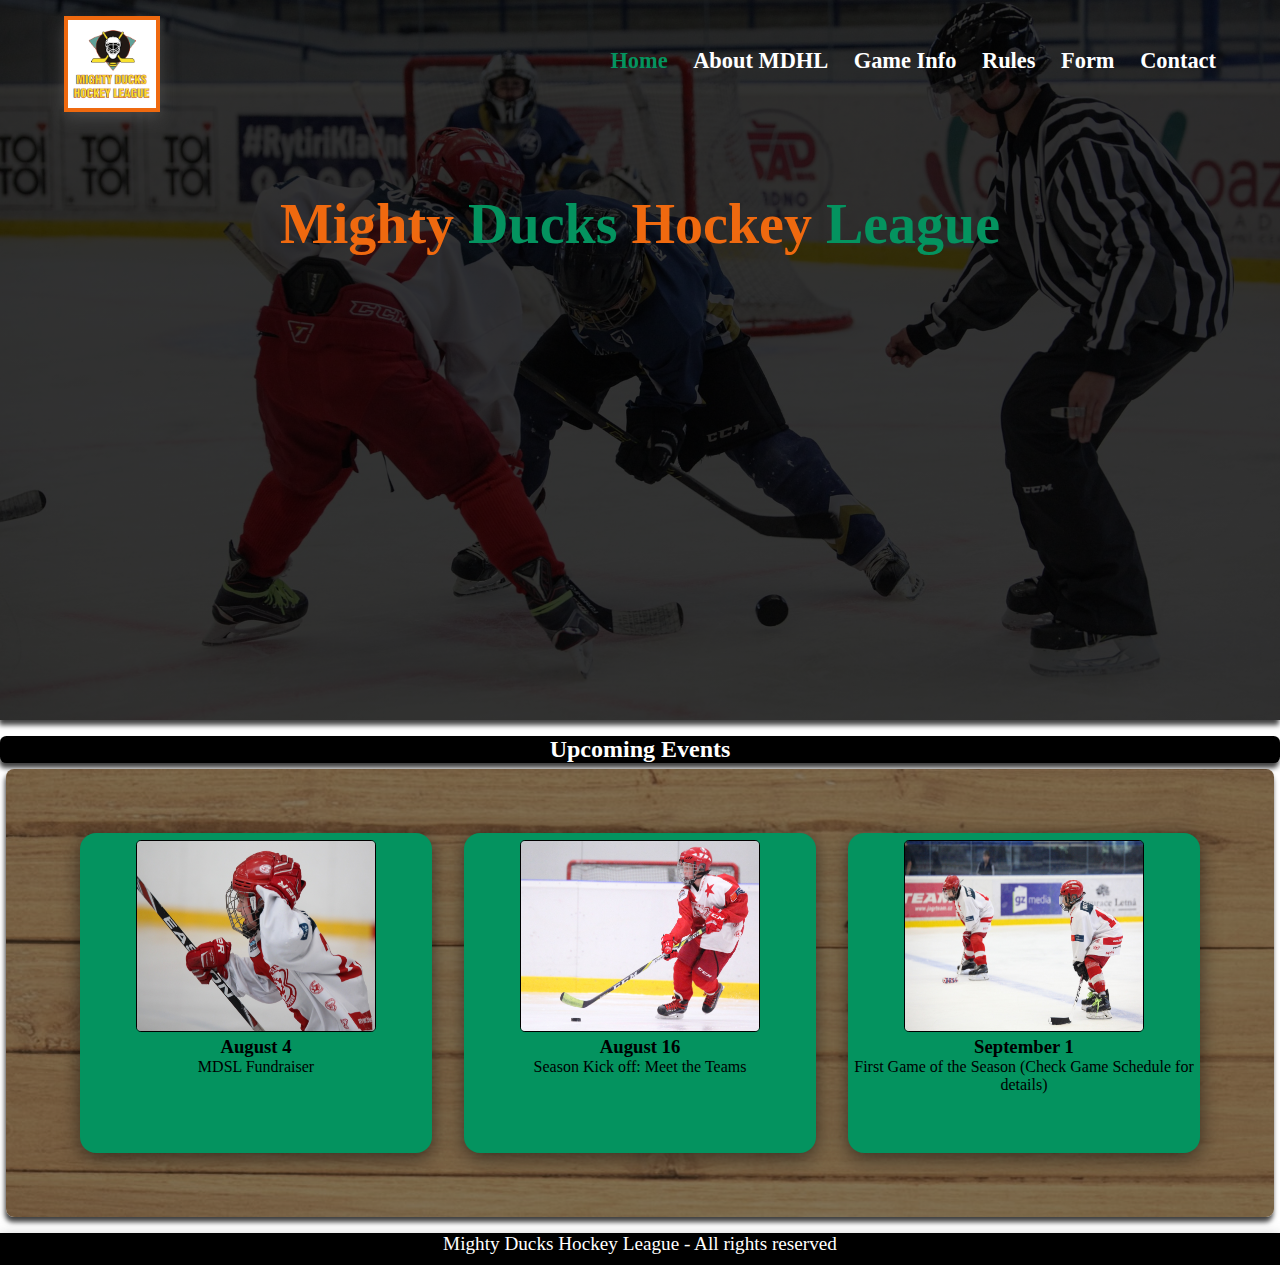
<file: index.html>
<!DOCTYPE html>
<html lang="en">
<head>
    <meta charset="UTF-8">
    <meta http-equiv="X-UA-Compatible" content="IE=edge">
    <meta name="viewport" content="width=device-width, initial-scale=1.0">
    <link rel="stylesheet" href="./css/styles.css">
    <link rel="shortcut icon" href="./assets/Favicon_Mighty_ducks-01.ico" type="image/x-icon">
    <title>Home</title>
</head>
<body>
    <header>

        <div class="hero">
            <div class="subt-logo">
                <img class="logo" src="./assets/Logo_Mighty_ducks-01.png" width="50" alt="logo">
                <nav class="navigation">
                    <a class="nav active" id="nav" href="#">Home</a>
                    <a class="nav" href="./about_MDHL.html">About MDHL</a>
                    <a class="nav" href="./contact.html">Game Info</a>
                    <a class="nav" href="./contact.html">Rules</a>
                    <a class="nav" href="./form.html">Form</a>
                    <a class="nav" href="./contact.html">Contact</a>
                 </nav>
            </div>
            <h1>Mighty <span> Ducks</span> Hockey <span> League</span></h1>
            
        </div>
        <h2 class="subt">Upcoming Events</h2>
        
    </header>

    <main class="main">   
                          
                <div class="cards">
                   
                    <div class="card" >
                        <img src="./assets/hockey_1.jpg" width="20" class="card-img" alt="...">
                        <div class="card-body text-center">
                          
                            <article>
                                <h3 class="card-text">August 4</h3>
                                <p class="card-text">MDSL Fundraiser</p>
                            </article>
                        </div>
                    </div>

                    <div class="card" >
                        <img src="./assets/hockey_2.jpg" width="20" class="card-img" alt="...">
                        <div class="card-body">
                          
                            <article>
                                <h3 class="card-text">August 16</h3>
                                <p class="card-text">Season Kick off: Meet the Teams</p>
                            </article>
                        </div>
                    </div>

                    <div class="card" >
                        <img src="./assets/hockey_3.jpg" width="20" class="card-img" alt="...">
                        <div class="card-body">
                          
                            <article>
                                <h3 class="card-text">September 1</h3>
                                <p class="card-text">First Game of the Season (Check Game Schedule for details)</p>
                            </article>
                        </div>
                    </div>
    
                </div>
            
    </main>

    <footer class="footer">
        <p>Mighty Ducks Hockey League - All rights reserved</p>
    </footer>

</body>
</html>
</file>
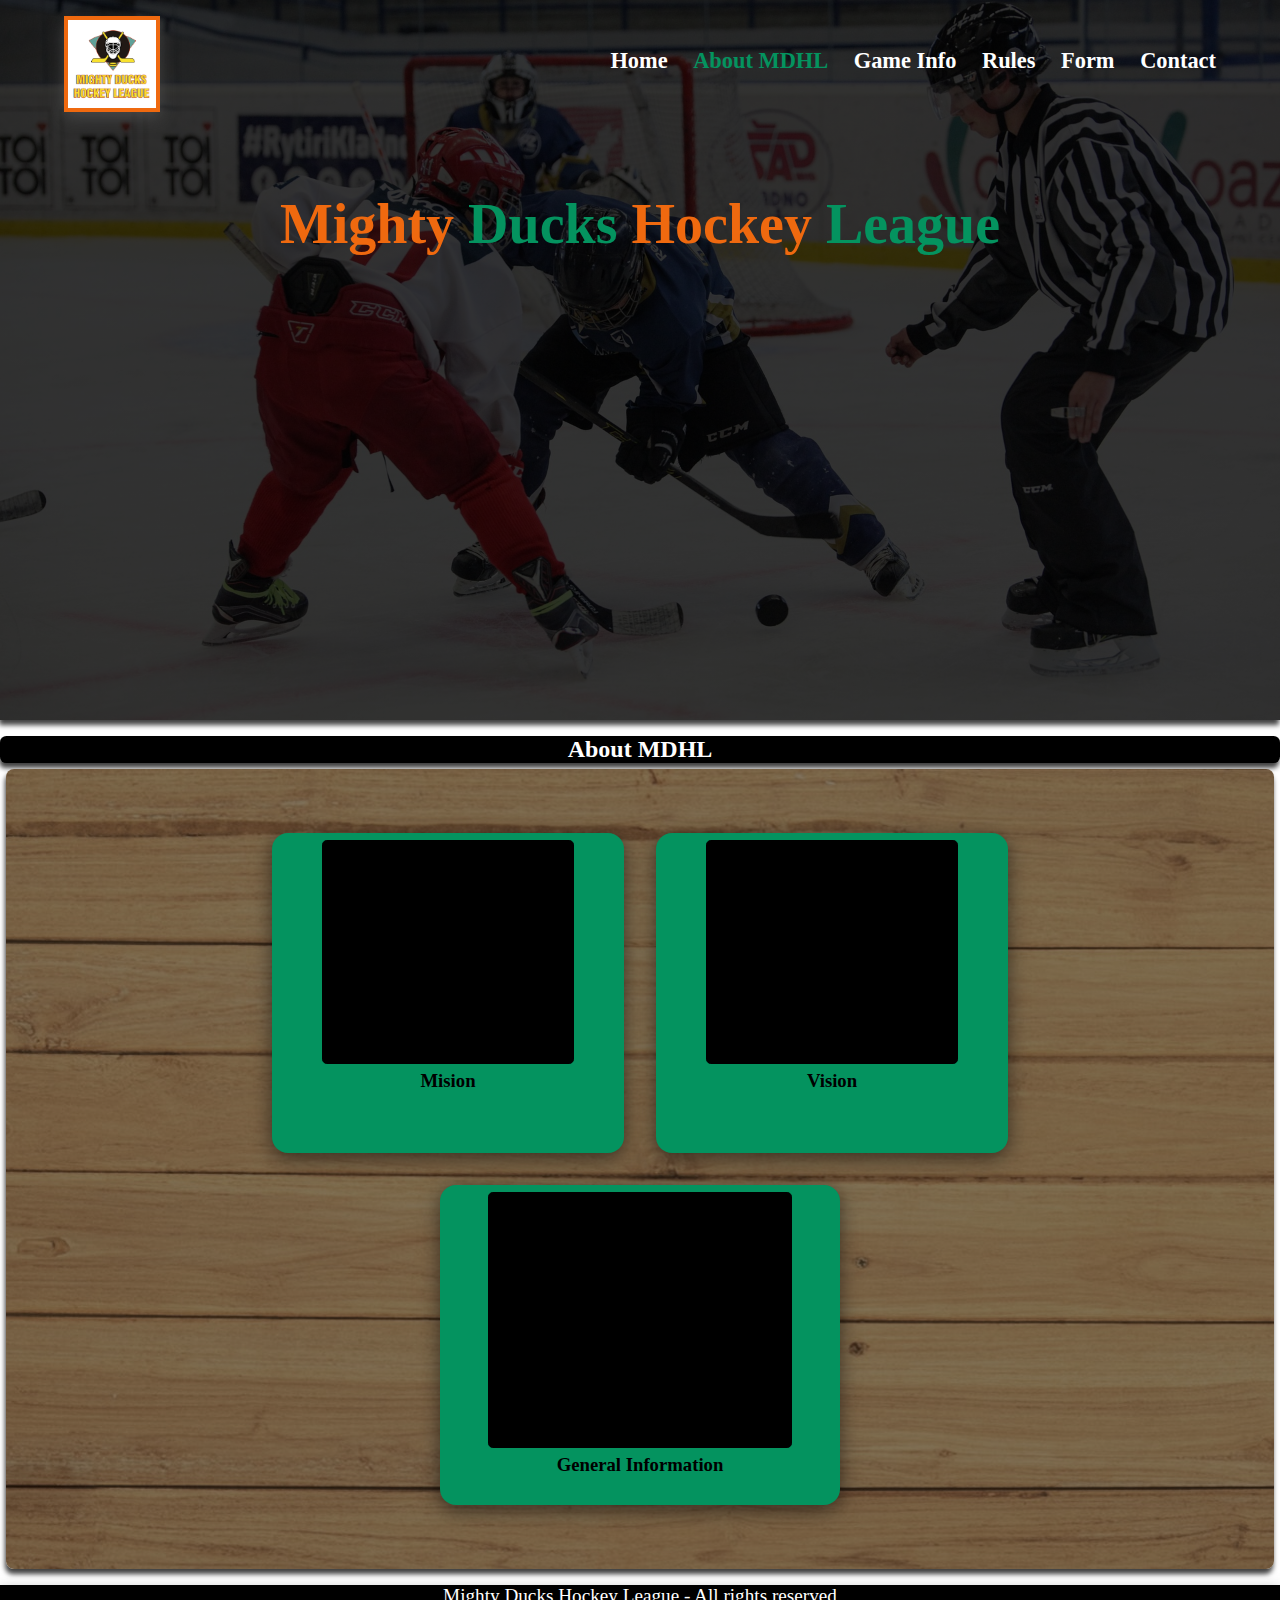
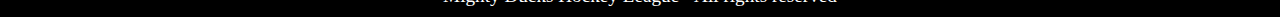
<file: about_MDHL.html>
<!DOCTYPE html>
<html lang="en">
<head>
    <meta charset="UTF-8">
    <meta http-equiv="X-UA-Compatible" content="IE=edge">
    <meta name="viewport" content="width=device-width, initial-scale=1.0">
    <link rel="stylesheet" href="./css/styles.css">
    <link rel="shortcut icon" href="./assets/Favicon_Mighty_ducks-01.ico" type="image/x-icon">
    <title>About</title>
</head>
<body>
    <header>

        <div class="hero">
            <div class="subt-logo">
                <img class="logo" src="./assets/Logo_Mighty_ducks-01.png" width="50" alt="logo">
                <nav class="navigation">
                    <a class="nav " href="./index.html">Home</a>
                    <a class="nav active" href="#">About MDHL</a>
                    <a class="nav" href="./game_info.html">Game Info</a>
                    <a class="nav" href="./rules.html">Rules</a>
                    <a class="nav" href="./form.html">Form</a>
                    <a class="nav" href="./contact.html">Contact</a>
                 </nav>
            </div>
            <h1>Mighty <span> Ducks</span> Hockey <span> League</span></h1>
            
        </div>
        <h2 class="subt">About MDHL</h2>
        
    </header>

    <main class="main">   
                          
                <div class="cards">
                   
                    <div class="card" >
                        <div class="about-text">
                            <div >
                                <p class="card-text">To support young athletes living Chicago's northside neighborhood, who have an interest in learning and playing soccer, with opportunities to learn and practice skills related to the game of hockey, specifically those skills around team cooperation and good sportsmanship</p>
                            </div>
                        </div>
                        <h3 class="card-text">Mision</h3>
                    </div>

                    <div class="card" >
                        <div class="about-text">
                            <div class="text-container" >
                                <p class="card-text">The Mighty Ducks Hockey League aspires to develop strong, well-rounded and mindful athletes through the building of character, self-discipline, and leadership.</p>
                            </div>
                        </div>
                        <h3 class="card-text">Vision</h3>
                    </div>


    
                </div>
                <div class="card-3" >
                    <div class="about-text-3">
                        <div >
                            <p class="card-text-3">The Mighty Ducks Soccer League was established in 1996 to provide athletes residing Chicago's northside neighborhoods an environment in which to learn and play hockey. To be a member of MDHL, you must be between the ages of 4 - 12 and reside a Chicago northside neighborhood. MDHL ran by o small full-time staff, and relies on the generous volunteer time of parents and previous league members</p>
                        </div>
                    </div>
                    <h3 class="card-text">General Information</h3>
                </div>
            
    </main>

    <footer class="footer">
        <p>Mighty Ducks Hockey League - All rights reserved</p>
    </footer>

</body>
</html>
</file>
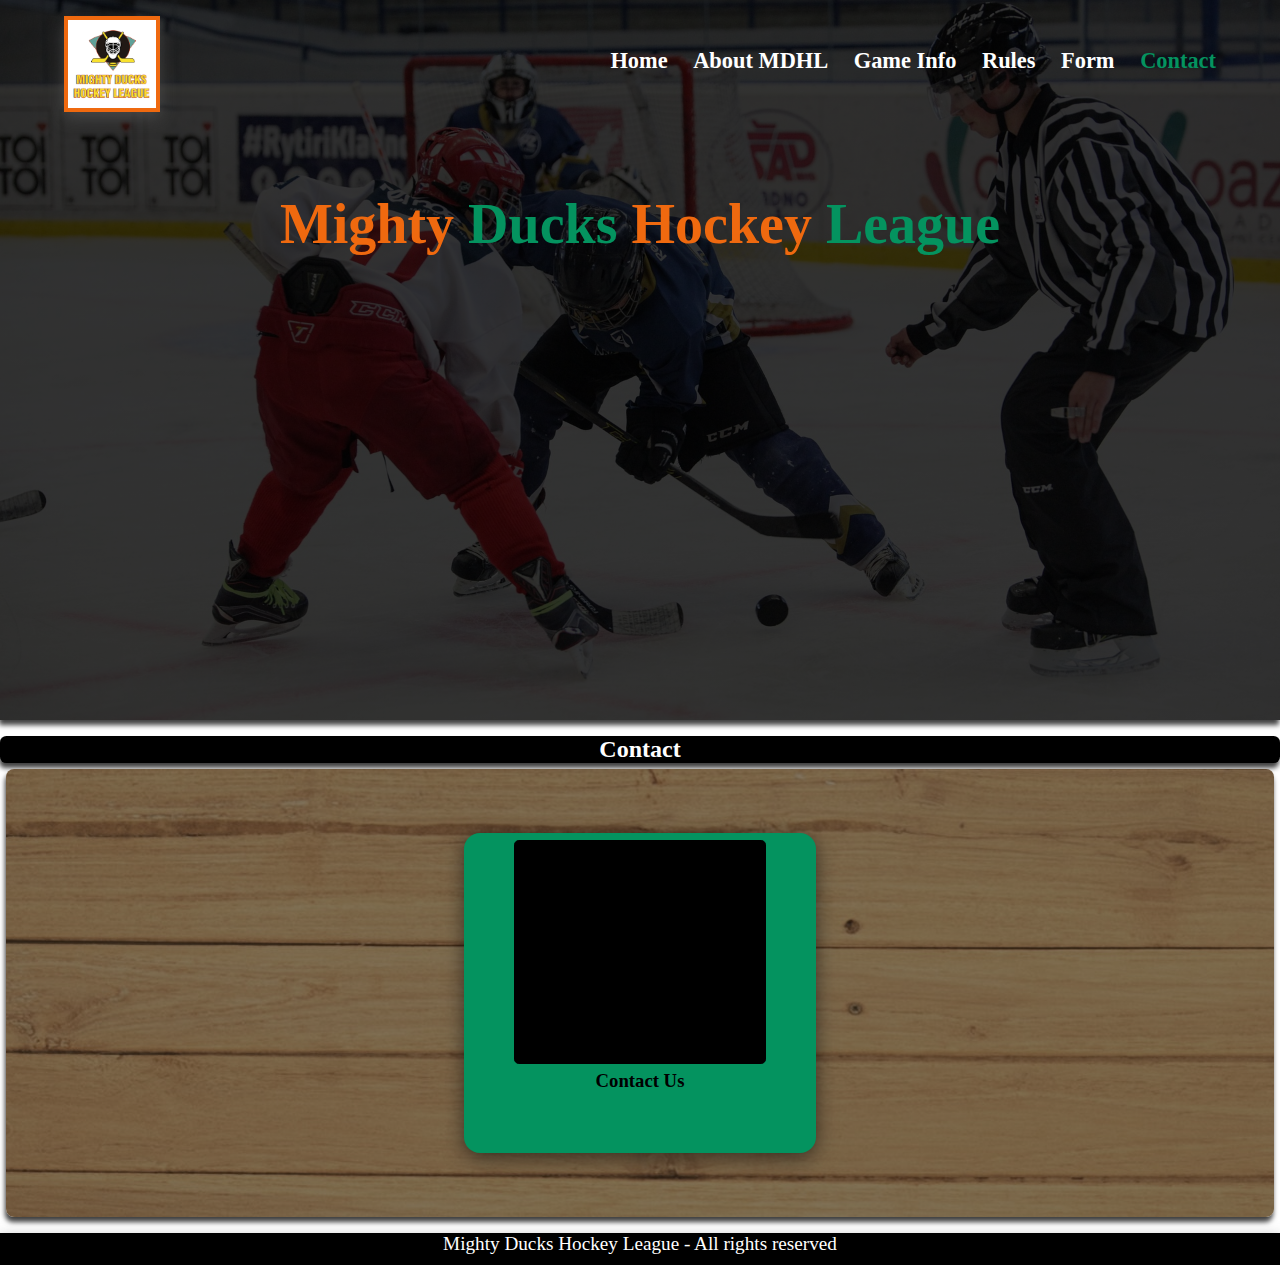
<file: contact.html>
<!DOCTYPE html>
<html lang="en">
<head>
    <meta charset="UTF-8">
    <meta http-equiv="X-UA-Compatible" content="IE=edge">
    <meta name="viewport" content="width=device-width, initial-scale=1.0">
    <link rel="stylesheet" href="./css/styles.css">
    <link rel="shortcut icon" href="./assets/Favicon_Mighty_ducks-01.ico" type="image/x-icon">
    <title>Contact</title>
</head>
<body>
    <header>

        <div class="hero">
            <div class="subt-logo">
                <img class="logo" src="./assets/Logo_Mighty_ducks-01.png" width="50" alt="logo">
                <nav class="navigation">
                    <a class="nav" href="./index.html">Home</a>
                    <a class="nav" href="./about_MDHL.html">About MDHL</a>
                    <a class="nav" href="./game_info.html">Game Info</a>
                    <a class="nav" href="./rules.html">Rules</a>
                    <a class="nav" href="./form.html">Form</a>
                    <a class="nav active" href="#">Contact</a>
                 </nav>
            </div>
            <h1>Mighty <span> Ducks</span> Hockey <span> League</span></h1>
            
        </div>
        <h2 class="subt">Contact</h2>
        
    </header>

    <main class="main">   
                          
                <div class="cards">
                   
                    <div class="card" >
                        <div class="about-text">
                            <div class="text-container-contact">
                                <p class="contact-mail">Please email us at <a href="mailto:mdhl@chihockey.org">mdhl@chihockey.org</a></p>
                                <p>We reply to your email as soon as we can.</p>
                            </div>
                        </div>
                        <h3 class="card-text">Contact Us</h3>
                    </div>

                </div>

            
    </main>

    <footer class="footer">
        <p>Mighty Ducks Hockey League - All rights reserved</p>
    </footer>

</body>
</html>
</file>
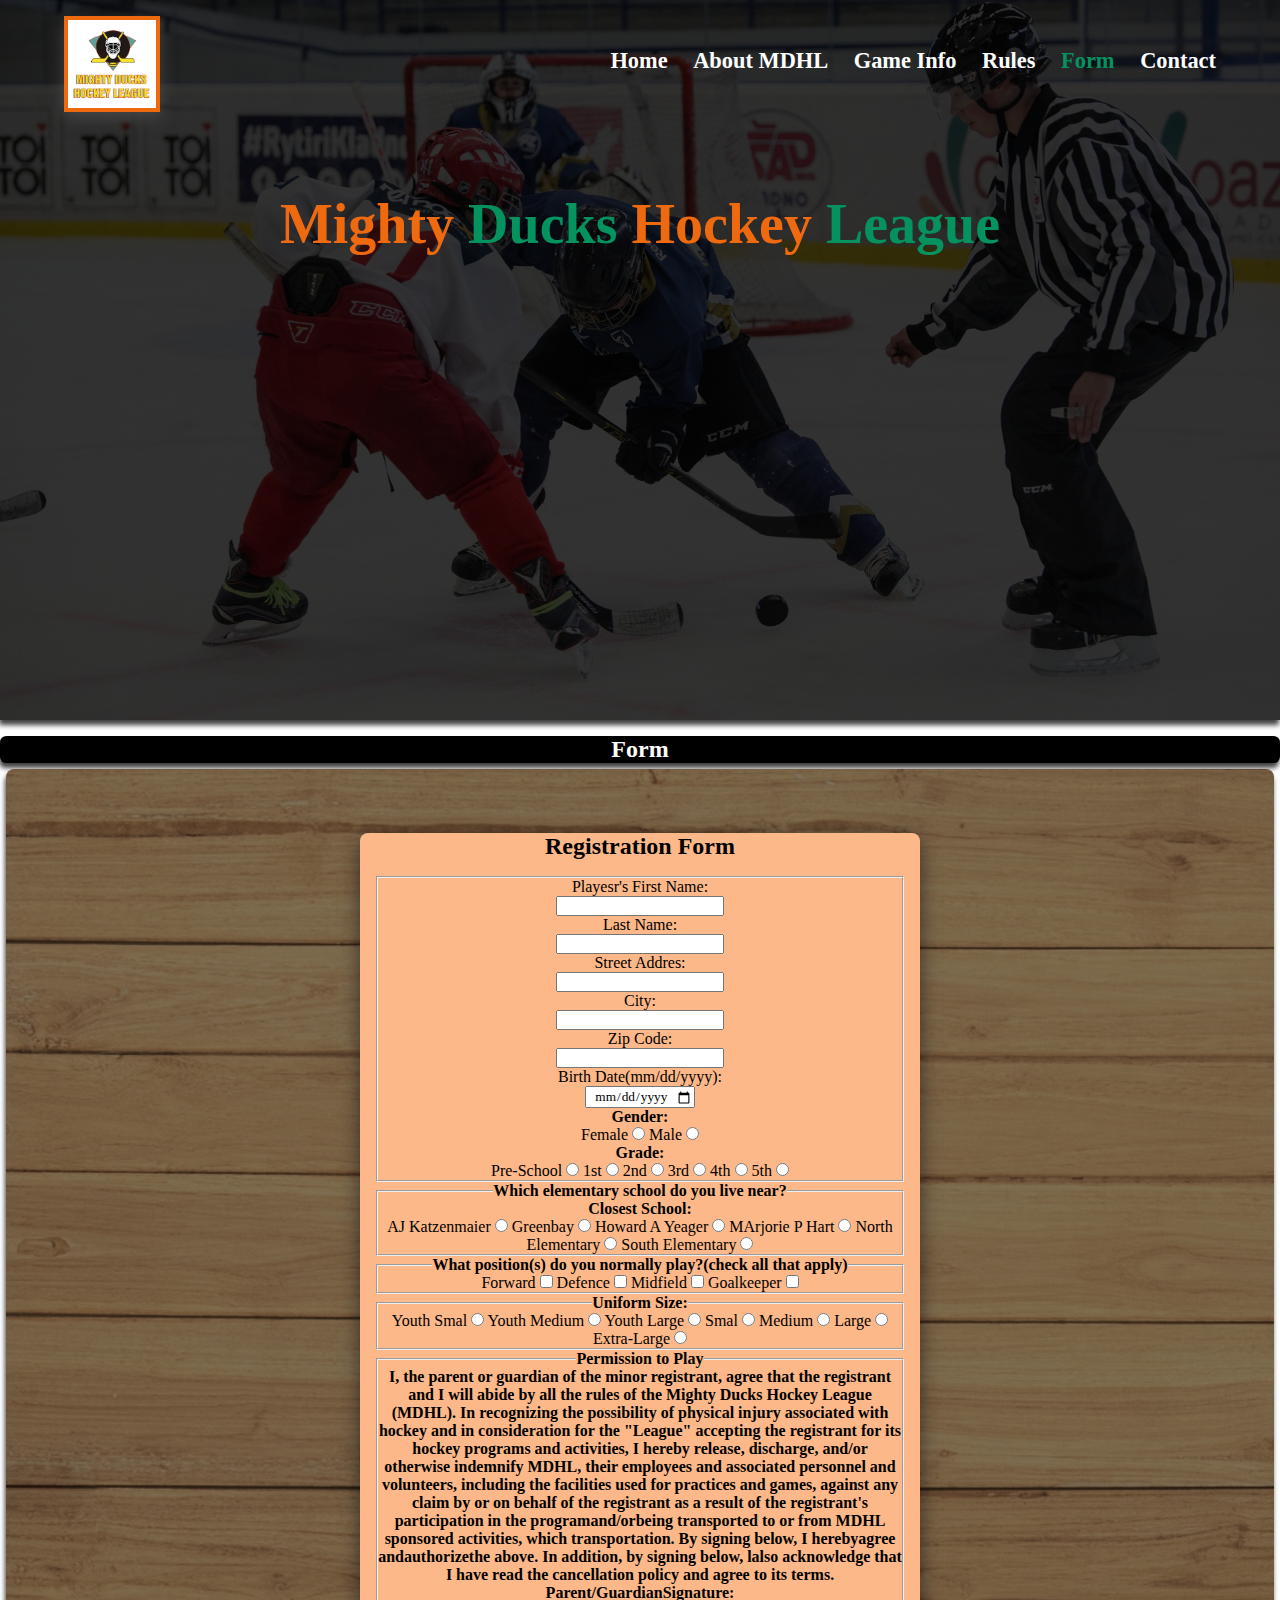
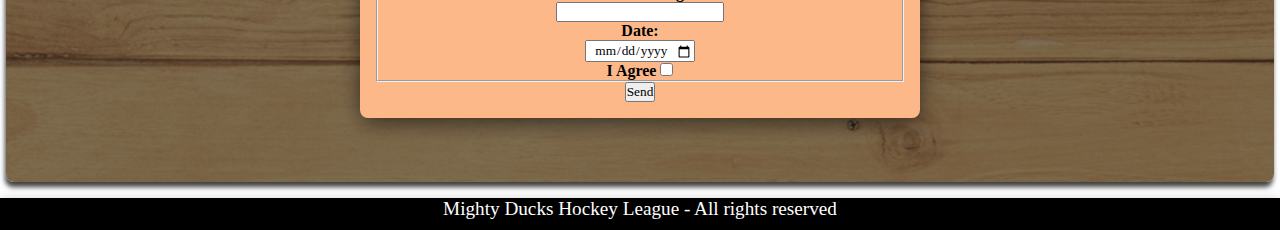
<file: form.html>
<!DOCTYPE html>
<html lang="en">
<head>
    <meta charset="UTF-8">
    <meta http-equiv="X-UA-Compatible" content="IE=edge">
    <meta name="viewport" content="width=device-width, initial-scale=1.0">
    <link rel="stylesheet" href="./css/styles.css">
    <link rel="shortcut icon" href="./assets/Favicon_Mighty_ducks-01.ico" type="image/x-icon">
    <title>Form</title>
</head>
<body>
    <header>

        <div class="hero">
            <div class="subt-logo">
                <img class="logo" src="./assets/Logo_Mighty_ducks-01.png" width="50" alt="logo">
                <nav class="navigation">
                    <a class="nav" href="./index.html">Home</a>
                    <a class="nav" href="./about_MDHL.html">About MDHL</a>
                    <a class="nav" href="./game_info.html">Game Info</a>
                    <a class="nav" href="#">Rules</a>
                    <a class="nav active" href="#">Form</a>
                    <a class="nav" href="./contact.html">Contact</a>
                 </nav>
            </div>
            <h1>Mighty <span> Ducks</span> Hockey <span> League</span></h1>
            
        </div>
        <h2 class="subt">Form</h2>
        
    </header>

    <main class="main">   
                          
        <div class="cards">

            <div class="card-rules">

                <div class="rules-text">
                    <section class="text-container-contact form">
                        <h2>Registration Form</h2>
                      <form action="./show_data.html">
                        <fieldset>
                            <label for="">Playesr's First Name:</label>
                            <input maxlength="20" name="name" type="text">

                            <label for="">Last Name:</label>
                            <input maxlength="20" name="last-name" type="text">

                            <label for="">Street Addres:</label>
                            <input maxlength="50" name="address" type="text">

                            <label for="">City:</label>
                            <input maxlength="20" name="city" type="text">

                            <label for="">Zip Code:</label>
                            <input name="zip-code" type="number">

                            <label for="">Birth Date(mm/dd/yyyy):</label>
                            <input name="birth" type="date">

                            <p>Gender:</p>
                            <label for="">Female</label>
                            <input type="radio" name="gender" value="F">

                            <label for="">Male</label>
                            <input type="radio" name="gender" value="M">

                            <p>Grade:</p>
                            <label for="">Pre-School</label>
                            <input type="radio" name="grade" value="PS">

                            <label for="">1st</label>
                            <input type="radio" name="grade" value="1">

                            <label for="">2nd</label>
                            <input type="radio" name="grade" value="2">

                            <label for="">3rd</label>
                            <input type="radio" name="grade" value="3">

                            <label for="">4th</label>
                            <input type="radio" name="grade" value="4">

                            <label for="">5th</label>
                            <input type="radio" name="grade" value="5">
                        </fieldset>

                        <fieldset>
                            <legend>Which elementary school do you live near?</legend>
                            <p>Closest School:</p>
                            <label for="">AJ Katzenmaier</label>
                            <input type="radio" name="school" value="AJ Katzenmaier">

                            <label for="">Greenbay</label>
                            <input type="radio" name="school" value="Greenbay">

                            <label for="">Howard A Yeager</label>
                            <input type="radio" name="school" value="Howard A Yeager">

                            <label for="">MArjorie P Hart</label>
                            <input type="radio" name="school" value="MArjorie P Hart">

                            <label for="">North Elementary</label>
                            <input type="radio" name="school" value="North Elementary">

                            <label for="">South Elementary</label>
                            <input type="radio" name="school" value="South Elementary">
                        </fieldset>

                        <fieldset>
                            <legend>What position(s) do you normally play?(check all that apply)</legend>
                            <label for="">Forward</label>
                            <input type="checkbox" name="position" value="Forward">

                            <label for="">Defence</label>
                            <input type="checkbox" name="position" value="Defence">

                            <label for="">Midfield</label>
                            <input type="checkbox" name="position" value="Midfield">

                            <label for="">Goalkeeper</label>
                            <input type="checkbox" name="position" value="Goalkeeper">
                        </fieldset>

                        <fieldset>
                            <legend>Uniform Size:</legend>
                            <label for="">Youth Smal</label>
                            <input type="radio" name="uniform" value="Y-S">

                            <label for="">Youth Medium</label>
                            <input type="radio" name="uniform" value="Y-M">

                            <label for="">Youth Large</label>
                            <input type="radio" name="uniform"  value="Y-L">

                            <label for="">Smal</label>
                            <input type="radio" name="uniform" value="S">

                            <label for="">Medium</label>
                            <input type="radio" name="uniform" value="M">

                            <label for="">Large</label>
                            <input type="radio" name="uniform" value="L">

                            <label for="">Extra-Large</label>
                            <input type="radio" name="position" value="XL">
                        </fieldset>

                        <fieldset class="permission">
                            <legend>Permission to Play</legend>
                            <p>I, the parent or guardian of the minor registrant, agree that the registrant and I will abide by all the rules of the Mighty Ducks Hockey League (MDHL). In recognizing the possibility of physical injury associated with hockey and in consideration for the "League" accepting the registrant for its hockey programs and activities, I hereby release, discharge, and/or otherwise indemnify MDHL, their employees and associated personnel and volunteers, including the facilities used for practices and games, against any claim by or on behalf of the registrant as a result of the registrant's participation in the programand/orbeing transported to or from MDHL sponsored activities, which transportation.
                                By signing below, I herebyagree andauthorizethe above. In addition, by signing below, lalso acknowledge that I have read the cancellation policy and agree to its terms.
                            </p>
                            <label for="">Parent/GuardianSignature:</label>
                            <input maxlength="20" type="text" name="Permission">

                            <label for="">Date:</label>
                            <input type="date" name="Permission">

                            <label  for="">I Agree</label>
                            <input required type="checkbox" name="Permission" value="ok">
                        </fieldset>
                        <button type="submit">Send</button>
                      </form>

                            
                    </section>
                </div>
            </div>
        </div>    
    </main>

<footer class="footer">
    <p>Mighty Ducks Hockey League - All rights reserved</p>
</footer>
</body>
</html>
</file>
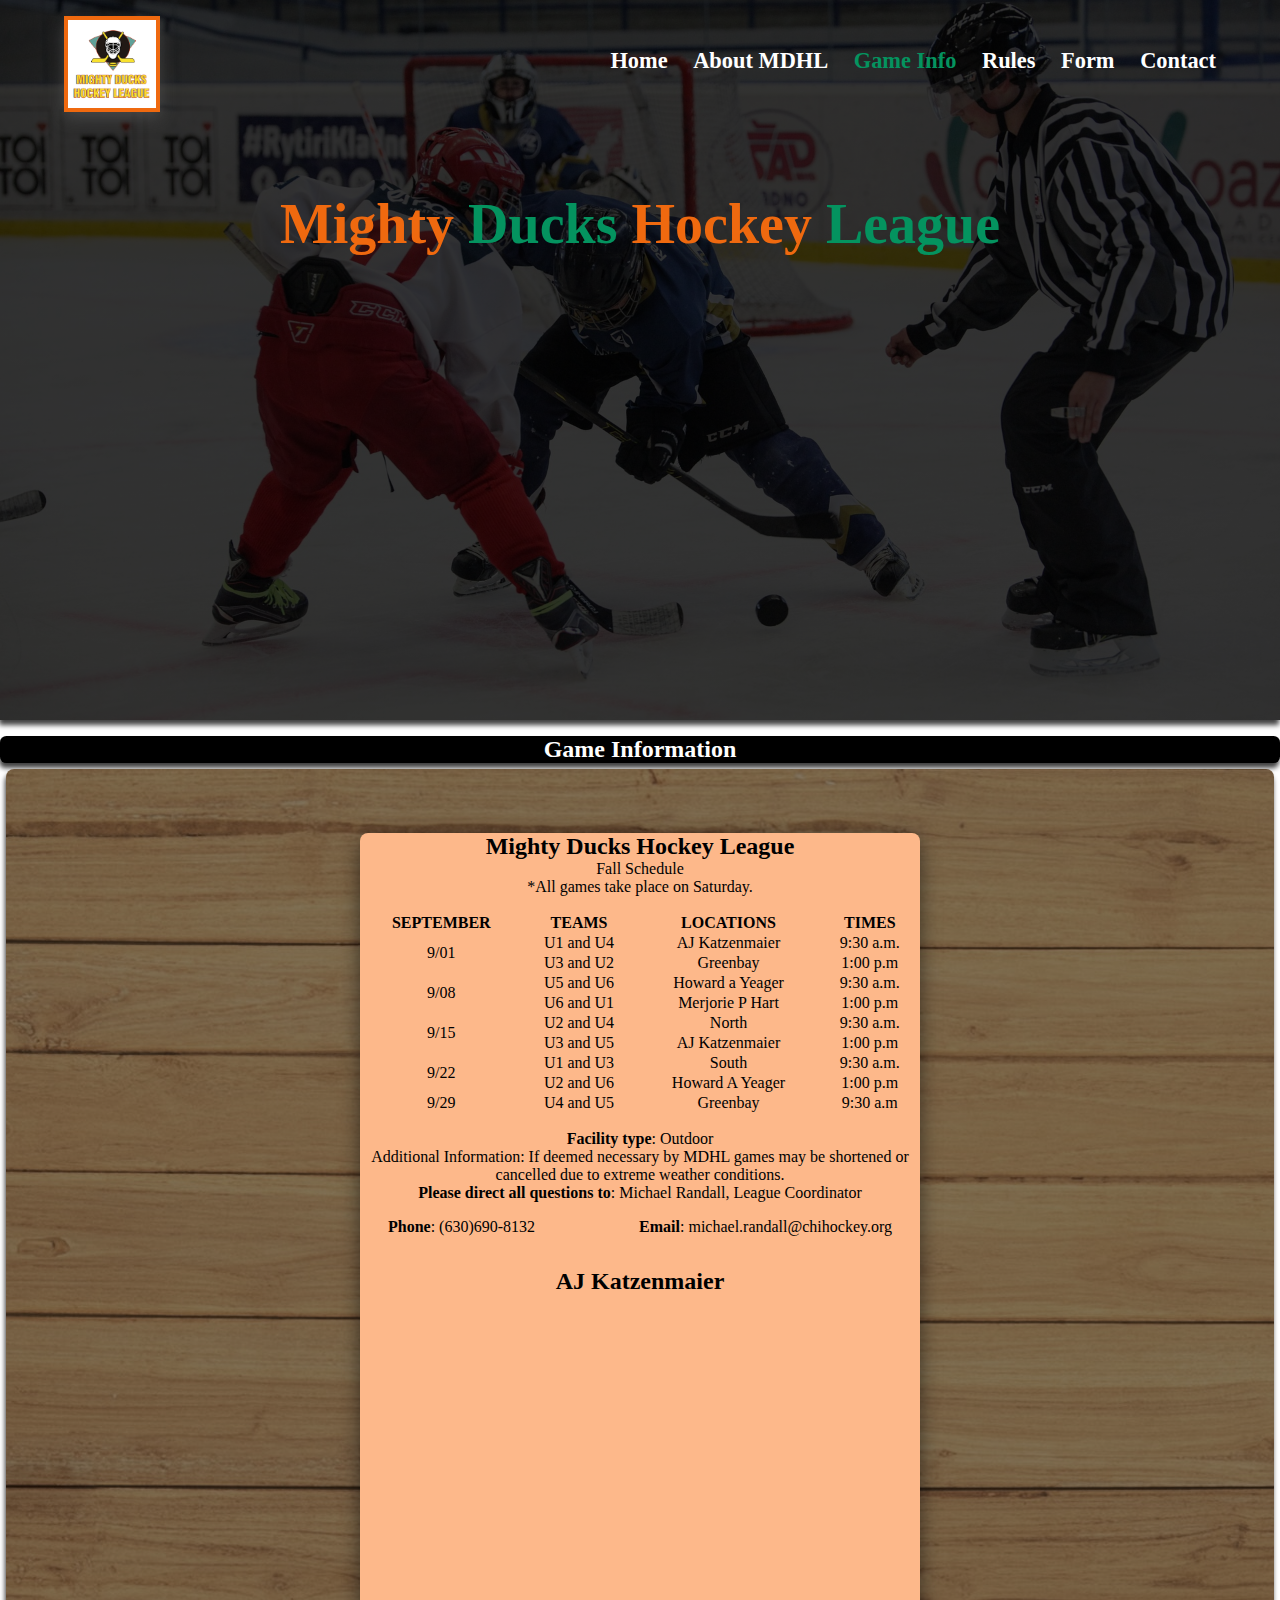
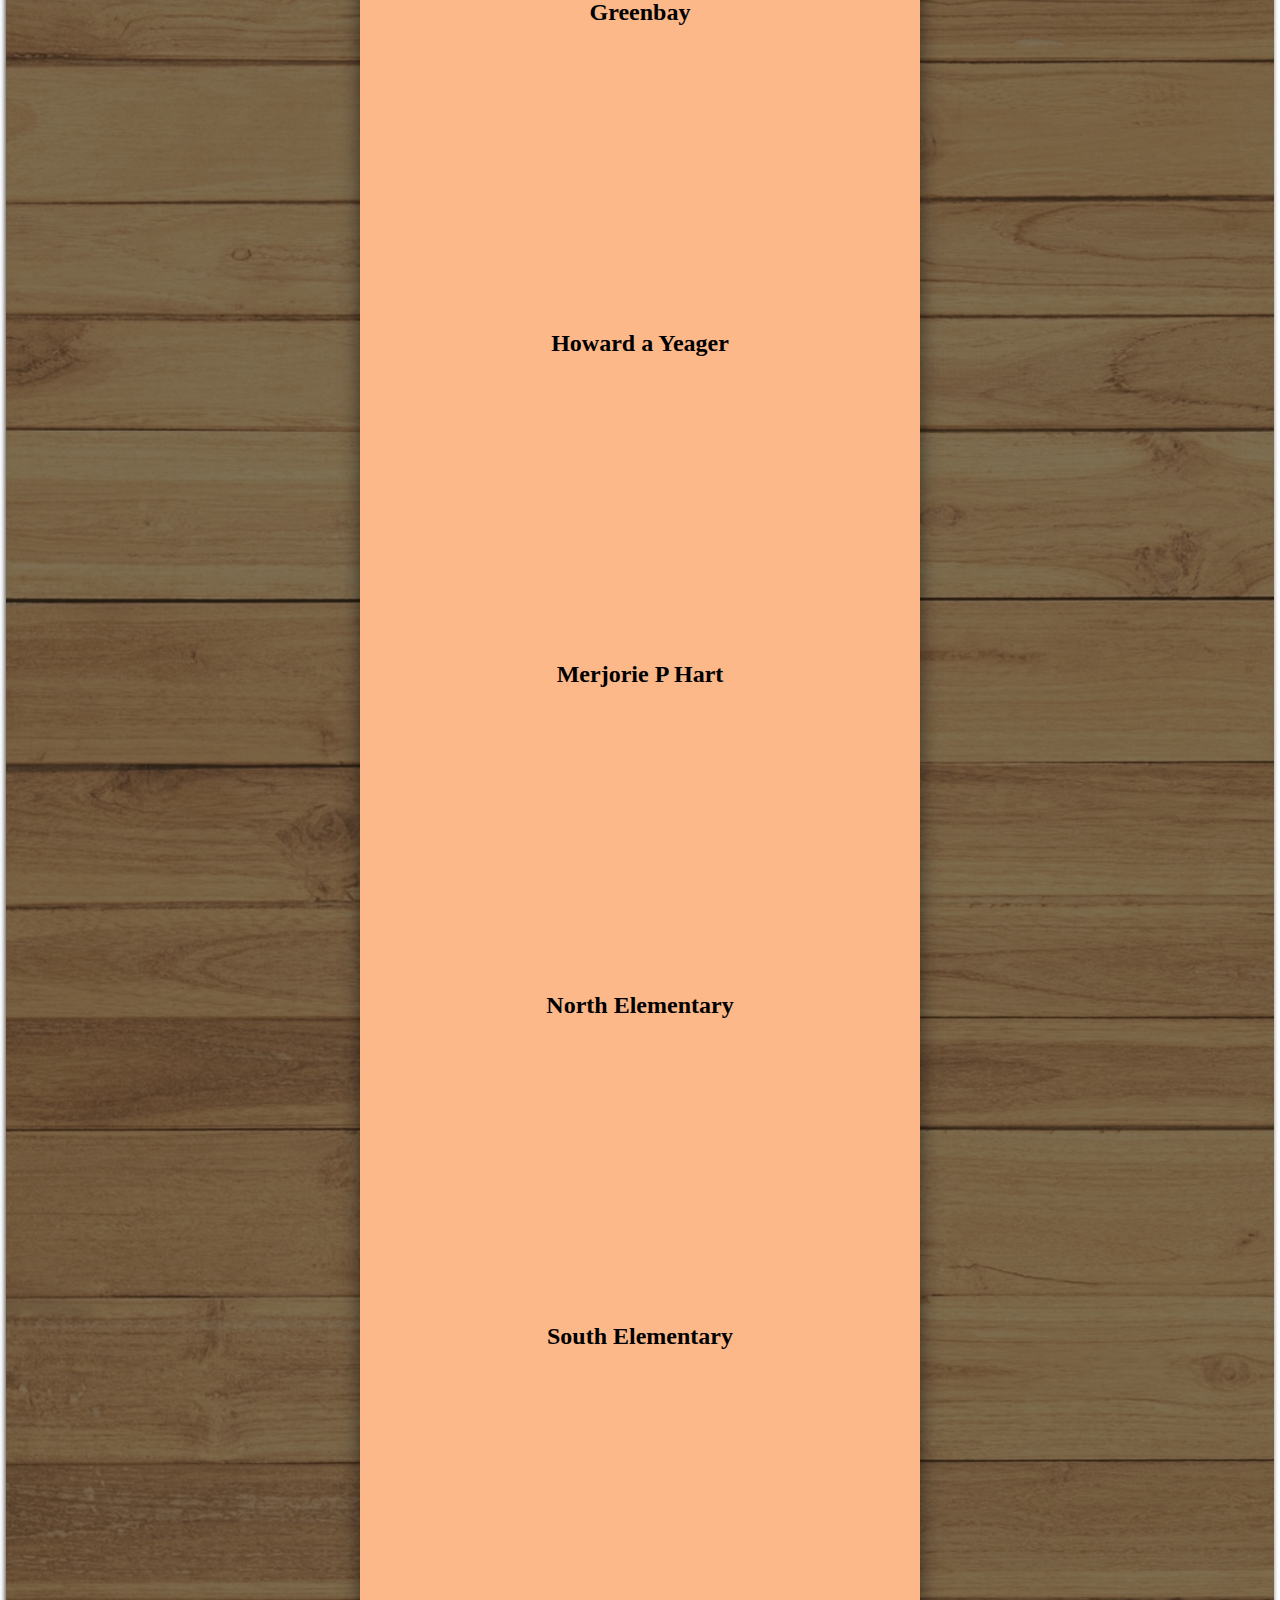
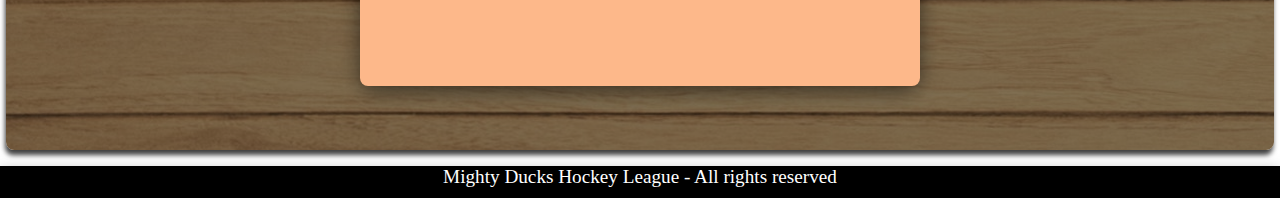
<file: game_info.html>
<!DOCTYPE html>
<html lang="en">
<head>
    <meta charset="UTF-8">
    <meta http-equiv="X-UA-Compatible" content="IE=edge">
    <meta name="viewport" content="width=device-width, initial-scale=1.0">
    <link rel="stylesheet" href="./css/styles.css">
    <link rel="shortcut icon" href="./assets/Favicon_Mighty_ducks-01.ico" type="image/x-icon">
    <title>Info</title>
</head>
<body>
    <header>

        <div class="hero">
            <div class="subt-logo">
                <img class="logo" src="./assets/Logo_Mighty_ducks-01.png" width="50" alt="logo">
                <nav class="navigation">
                    <a class="nav" href="./index.html">Home</a>
                    <a class="nav" href="./about_MDHL.html">About MDHL</a>
                    <a class="nav active" href="#">Game Info</a>
                    <a class="nav" href="./rules.html">Rules</a>
                    <a class="nav" href="./form.html">Form</a>
                    <a class="nav" href="./contact.html">Contact</a>
                 </nav>
            </div>
            <h1>Mighty <span> Ducks</span> Hockey <span> League</span></h1>
            
        </div>
        <h2 class="subt">Game Information</h2>
        
    </header>

    <main class="main-info">   
                          
                <div class="cards">
                   
                    <div class="card-info" >
                        <div class="rules-text">
                            <div class="text-container-contact">
                              <h2>Mighty Ducks Hockey League</h2>
                              <p>Fall Schedule</p>
                              <p class="game-day">*All games take place on Saturday.</p>
                                <table>
                                    <thead>
                                      <tr>
                                        <th>SEPTEMBER</th>
                                        <th>TEAMS</th>
                                        <th>LOCATIONS</th>
                                        <th>TIMES</th>
                                      </tr>
                                    </thead>
                                    <tbody>
                        
                                      <tr>
                                        <td rowspan="2">9/01</td>
                                        <td>U1 and U4</td>
                                        <td>AJ Katzenmaier</td>
                                        <td>9:30 a.m.</td>
                                      </tr>
                        
                                      <tr>
                                        <td>U3 and U2</td>
                                        <td>Greenbay</td>
                                        <td>1:00 p.m</td>
                                      </tr>
                        
                                      <tr>
                                        <td rowspan="2">9/08</td>
                                        <td>U5 and U6</td>
                                        <td>Howard a Yeager</td>
                                        <td>9:30 a.m.</td>
                                      </tr>
                        
                                      <tr>
                                        <td>U6 and U1</td>
                                        <td>Merjorie P Hart</td>
                                        <td>1:00 p.m</td>
                                      </tr>
                        
                                      <tr>
                                        <td rowspan="2">9/15</td>
                                        <td>U2 and U4</td>
                                        <td>North</td>
                                        <td>9:30 a.m.</td>
                                      </tr>
                        
                                      <tr>
                                        <td>U3 and U5</td>
                                        <td>AJ Katzenmaier</td>
                                        <td>1:00 p.m</td>
                                      </tr>
                        
                                      <tr>
                                        <td rowspan="2">9/22</td>
                                        <td>U1 and U3</td>
                                        <td>South</td>
                                        <td>9:30 a.m.</td>
                                      </tr>
                        
                                      <tr>
                                        <td>U2 and U6</td>
                                        <td>Howard A Yeager</td>
                                        <td>1:00 p.m</td>
                                      </tr>
                        
                                      <tr>
                                        <td>9/29</td>
                                        <td>U4 and U5</td>
                                        <td>Greenbay</td>
                                        <td>9:30 a.m</td>
                                      </tr>
                        
                                    </tbody>
                                  </table>
                                  <div class="ad-info">
                                    <p class="bold"><span>Facility type</span>: Outdoor</p>
                                    <p class="bold">Additional Information: If deemed necessary by MDHL games may be shortened or cancelled due to extreme weather conditions.</p>
                                  </div>
                                  <div>
                                    <p class="bold"><span>Please direct all questions to</span>: Michael Randall, League Coordinator</p>
                                    <div class="game-info">
                                      <p class="bold"><span>Phone</span>: (630)690-8132</p>
                                      <p class="bold"><span>Email</span>: michael.randall@chihockey.org</p>
                                    </div>                
                                  </div>
                                  <div class="iframe">
                                    <h2>AJ Katzenmaier</h2>
                                    <iframe src="https://www.google.com/maps/embed?pb=!1m14!1m8!1m3!1d11799.122572613156!2d-87.8628046!3d42.3258772!3m2!1i1024!2i768!4f13.1!3m3!1m2!1s0x880f932fbc6ba7cd%3A0xcf2bbe275c6da815!2sAJ%20Katzenmaier%20Academy!5e0!3m2!1ses-419!2sar!4v1676590276107!5m2!1ses-419!2sar" width="400" height="300" style="border:0;" allowfullscreen="" loading="lazy" referrerpolicy="no-referrer-when-downgrade"></iframe>
                                    <h2>Greenbay</h2>
                                    <iframe src="https://www.google.com/maps/embed?pb=!1m18!1m12!1m3!1d91027.82579344891!2d-87.99049455000001!3d44.52294545!2m3!1f0!2f0!3f0!3m2!1i1024!2i768!4f13.1!3m3!1m2!1s0x8802e2e809b380f3%3A0x6370045214dcf571!2sGreen%20Bay%2C%20Wisconsin%2C%20EE.%20UU.!5e0!3m2!1ses-419!2sar!4v1676590366362!5m2!1ses-419!2sar" width="400" height="300" style="border:0;" allowfullscreen="" loading="lazy" referrerpolicy="no-referrer-when-downgrade"></iframe>
                                    <h2>Howard a Yeager</h2>
                                    <iframe src="https://www.google.com/maps/embed?pb=!1m14!1m8!1m3!1d11801.080246623287!2d-87.8538811!3d42.3154383!3m2!1i1024!2i768!4f13.1!3m3!1m2!1s0x880feccac26b07c5%3A0x8b51fa5d6efe771a!2sHoward%20A.%20Yeager%20School%20(PREK-K)!5e0!3m2!1ses-419!2sar!4v1676590395395!5m2!1ses-419!2sar" width="400" height="300" style="border:0;" allowfullscreen="" loading="lazy" referrerpolicy="no-referrer-when-downgrade"></iframe>
                                    <h2>Merjorie P Hart</h2>
                                    <iframe src="https://www.google.com/maps/embed?pb=!1m14!1m8!1m3!1d11798.878466491735!2d-87.8456879!3d42.3271787!3m2!1i1024!2i768!4f13.1!3m3!1m2!1s0x880fecd0628e1bb5%3A0x9a4d5f9aafd42e02!2sMarjorie%20P%20Hart%20School!5e0!3m2!1ses-419!2sar!4v1676590421818!5m2!1ses-419!2sar" width="400" height="300" style="border:0;" allowfullscreen="" loading="lazy" referrerpolicy="no-referrer-when-downgrade"></iframe>
                                    <h2>North Elementary</h2>
                                    <iframe src="https://www.google.com/maps/embed?pb=!1m18!1m12!1m3!1d2949.2511138598375!2d-87.84223048476937!3d42.337169279188366!2m3!1f0!2f0!3f0!3m2!1i1024!2i768!4f13.1!3m3!1m2!1s0x880fed26d3692cf5%3A0x8611023901d6c74a!2sEvelyn%20Alexander%20School%20(K-3)!5e0!3m2!1ses-419!2sar!4v1676590740140!5m2!1ses-419!2sar" width="400" height="300" style="border:0;" allowfullscreen="" loading="lazy" referrerpolicy="no-referrer-when-downgrade"></iframe>
                                    <h2>South Elementary</h2>
                                    <iframe src="https://www.google.com/maps/embed?pb=!1m18!1m12!1m3!1d2950.1937089340813!2d-87.85678168477013!3d42.317066979189825!2m3!1f0!2f0!3f0!3m2!1i1024!2i768!4f13.1!3m3!1m2!1s0x880feccac2135a21%3A0x8ce88e90b96bbec1!2sSouth%20Elementary%20School%20(K-5)!5e0!3m2!1ses-419!2sar!4v1676590768474!5m2!1ses-419!2sar" width="400" height="300" style="border:0;" allowfullscreen="" loading="lazy" referrerpolicy="no-referrer-when-downgrade"></iframe>
                                  </div>

                            </div>
                        </div>
                    </div>

                </div>

            
    </main>

    <footer class="footer">
        <p>Mighty Ducks Hockey League - All rights reserved</p>
    </footer>

</body>
</html>
</file>
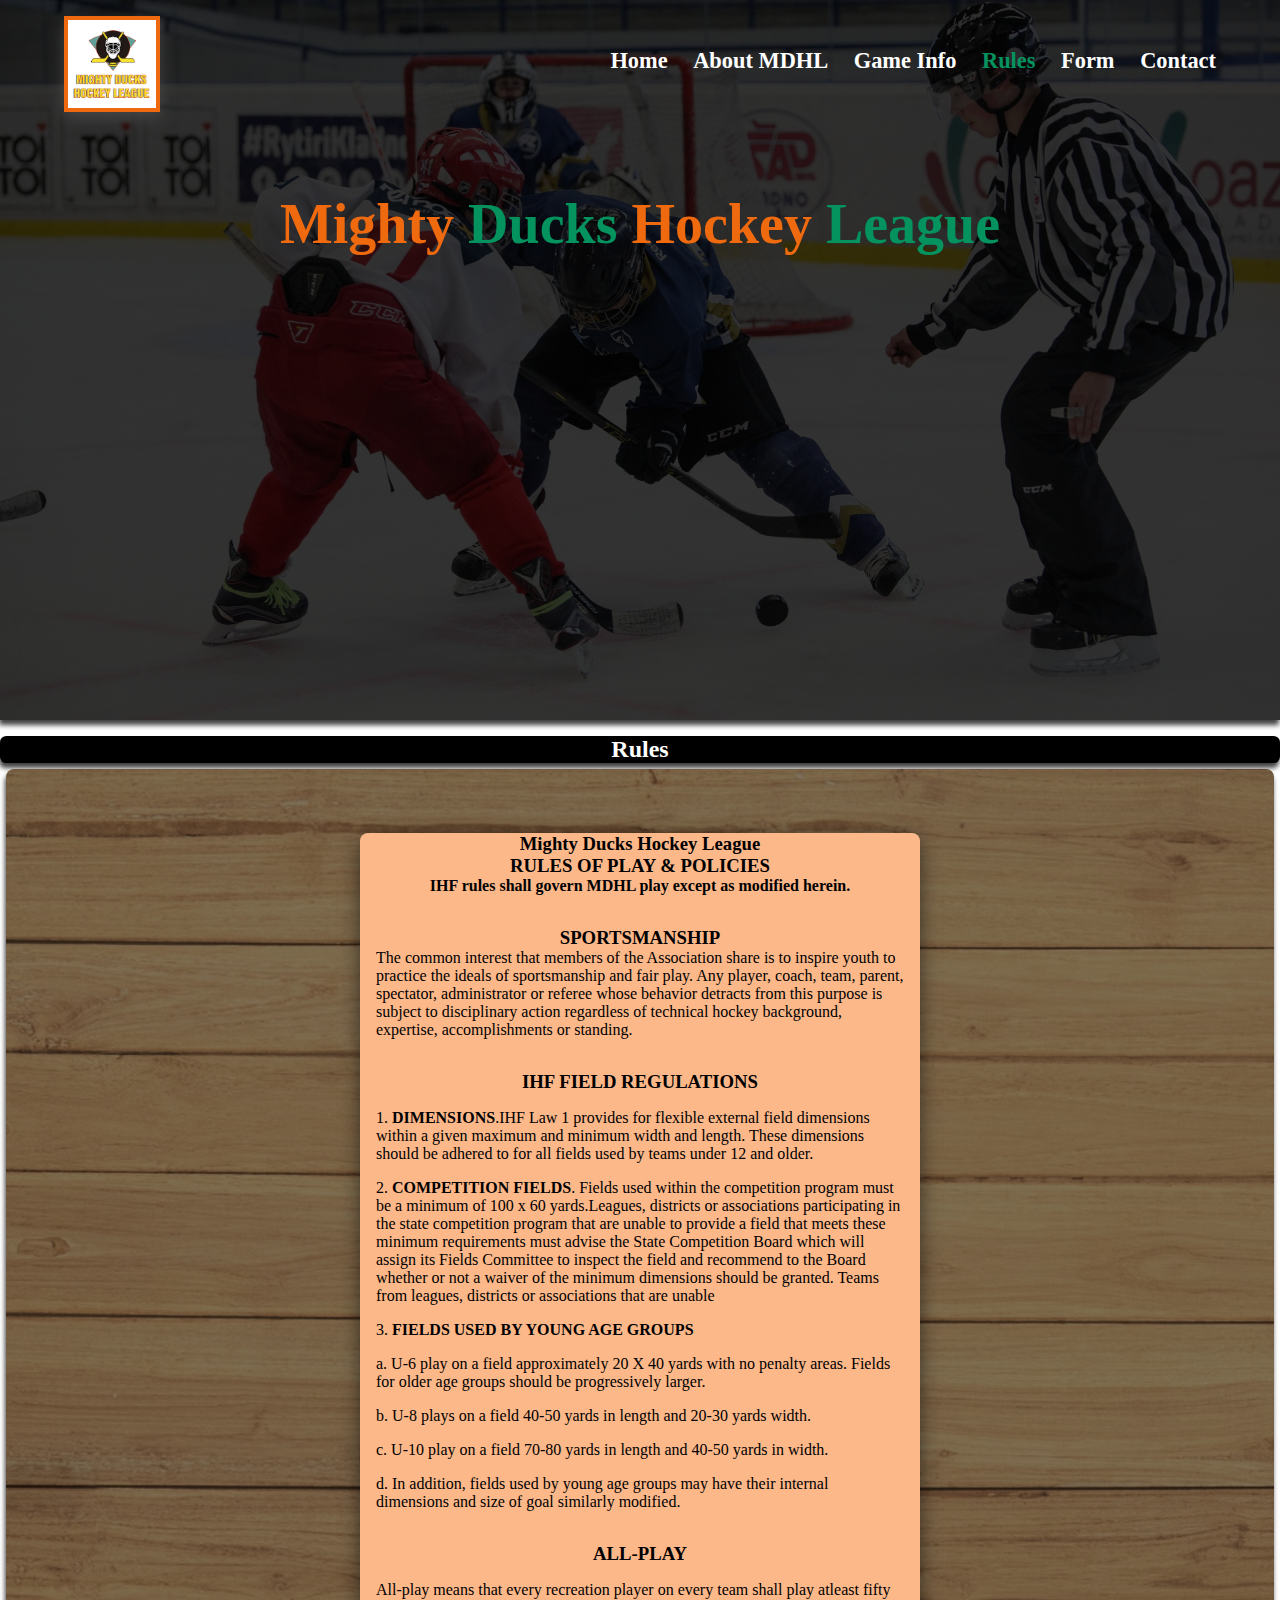
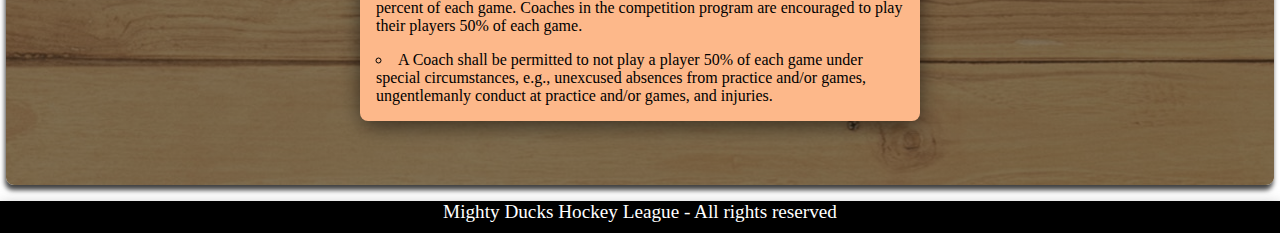
<file: rules.html>
<!DOCTYPE html>
<html lang="en">
<head>
    <meta charset="UTF-8">
    <meta http-equiv="X-UA-Compatible" content="IE=edge">
    <meta name="viewport" content="width=device-width, initial-scale=1.0">
    <link rel="stylesheet" href="./css/styles.css">
    <link rel="shortcut icon" href="./assets/Favicon_Mighty_ducks-01.ico" type="image/x-icon">
    <title>Rules</title>
</head>
<body>
    <header>

        <div class="hero">
            <div class="subt-logo">
                <img class="logo" src="./assets/Logo_Mighty_ducks-01.png" width="50" alt="logo">
                <nav class="navigation">
                    <a class="nav" href="./index.html">Home</a>
                    <a class="nav" href="./about_MDHL.html">About MDHL</a>
                    <a class="nav" href="./game_info.html">Game Info</a>
                    <a class="nav active" href="#">Rules</a>
                    <a class="nav" href="./form.html">Form</a>
                    <a class="nav" href="./contact.html">Contact</a>
                 </nav>
            </div>
            <h1>Mighty <span> Ducks</span> Hockey <span> League</span></h1>
            
        </div>
        <h2 class="subt">Rules</h2>
        
    </header>

    <main class="main">   
                          
        <div class="cards">

            <div class="card-rules">

                <div class="rules-text">
                    <section class="text-container-contact">
                        <h3>Mighty Ducks Hockey League</h3>
                         <h3>RULES OF PLAY & POLICIES</h3>
                        <h4>IHF rules shall govern MDHL play except as modified herein.</h4>
                         <div class="sport">
                             <h3>SPORTSMANSHIP</h3>
                             <p>The common interest that members of the Association share is to inspire
                                 youth to practice the ideals of sportsmanship and fair play. Any player, coach,
                                  team, parent, spectator, administrator or referee whose behavior detracts from
                                 this purpose is subject to disciplinary action regardless of technical hockey
                                 background, expertise, accomplishments or standing.</p>
                         </div>
                            <div class="num">
                                <h3>IHF FIELD REGULATIONS</h3>
                                <ol >
                                    <li><span>DIMENSIONS</span>.IHF Law 1 provides for flexible external field dimensions within
                                        a given maximum and minimum width and length. These dimensions should be
                                        adhered to for all fields used by teams under 12 and older.</li>
                                    <li><span>COMPETITION FIELDS</span>. Fields used within the competition program must be
                                        a minimum of 100 x 60 yards.Leagues, districts or associations participating in
                                        the state competition program that are unable to provide a field that meets these
                                        minimum requirements must advise the State Competition Board which will
                                        assign its Fields Committee to inspect the field and recommend to the Board
                                        whether or not a waiver of the minimum dimensions should be granted. Teams
                                        from leagues, districts or associations that are unable</li>
                                    <li>
                                        <span>FIELDS USED BY YOUNG AGE GROUPS</span>
                                        <ol class="letter">
                                            
                                            <li>U-6 play on a field approximately 20 X 40 yards with no penalty areas. Fields
                                                for older age groups should be progressively larger.</li>
                                            <li>U-8 plays on a field 40-50 yards in length and 20-30 yards width.</li>
                                            <li>U-10 play on a field 70-80 yards in length and 40-50 yards in width.</li>
                                            <li>In addition, fields used by young age groups may have their internal
                                                dimensions and size of goal similarly modified.</li>  
                                        </ol>
                                    </li>
                                </ol>
                                <h3 class="sport">ALL-PLAY</h3>
                                <p>All-play means that every recreation player on every team shall play atleast
                                    fifty percent of each game. Coaches in the competition program are encouraged
                                    to play their players 50% of each game.</p>
                                <ul>
                                    <li>A Coach shall be permitted to not play a player 50% of each game
                                        under special circumstances, e.g., unexcused absences from practice
                                        and/or games, ungentlemanly conduct at practice and/or games, and
                                        injuries.</li>
                                </ul>

                            </div>
                    </section>
                </div>
            </div>
        </div>    
    </main>

<footer class="footer">
    <p>Mighty Ducks Hockey League - All rights reserved</p>
</footer>
</body>
</html>
</file>
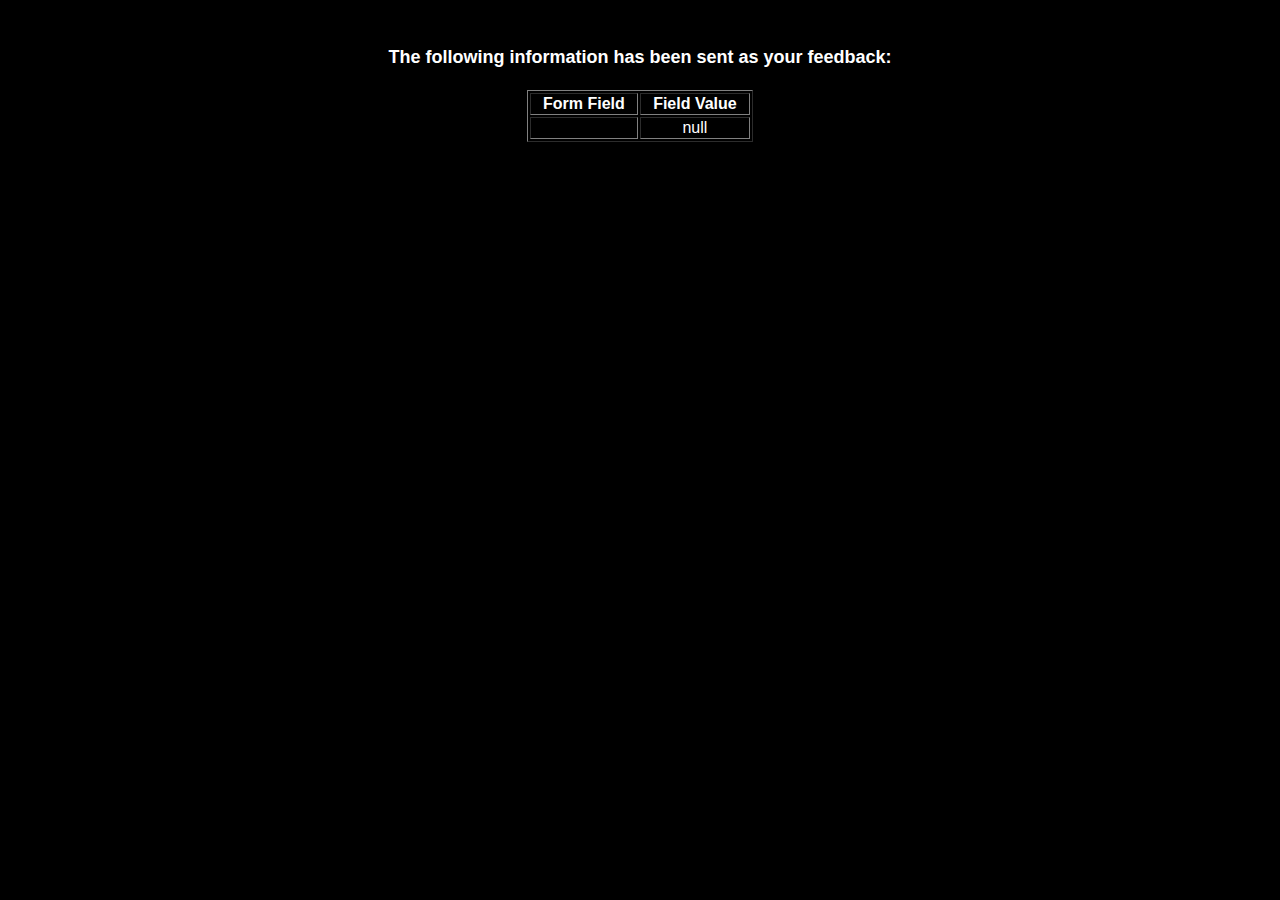
<file: show_data.html>
<html>
<head>
    <link rel="stylesheet" href="./css/styles2.css">
<title>Feedback Sent</title>
</head>
<body>
<p align=center>&nbsp;</p>
<h1 align=center><font size="+1">The following information has been sent as your
  feedback:</font></h1>

<table border="1" align=center width="226">
  <tr>
    <th align="center">Form Field</th>
    <th align="center">Field Value</th>
  </tr>

<script language="javascript">
var args = location.search.substr(1).split('&');
for (var i = 0; i < args.length; ++i) {
  var parts = args[i].split('=');
  if (parts != null) {
    var field = parts[0];
    var value = parts[1];
    if (value == null) {
      value = "null"
    }
    else {
      value = '"' + unescape(value.replace(/\+/g, ' ')) + '"';
    }

    document.writeln('<tr><td align="center">' + field + '</td>');
    document.writeln('<td align="center">' + value + '</td></tr>');
  }
}
</script>

<noscript>
<tr><td>
<p>You need to turn on Javascript in your browser.</p>

<p>In Microsoft Internet Explorer 4 or greater:</p>
<ul>
<li>From the "Tools" menu (in IE 4, it's the "View" menu), select "Internet Options".</li>
<li>Click on the "Security" tab.</li>
<li>Click on the "Custom Level" button. (In IE 4, select "Custom"
and then click on "Settings...".)</li>
<li>Under "Active scripting" make sure "Enable" is selected.</li>
</ul>

<p>In Netscape version 4 or greater:</p>
<ul>
<li>From the <b>Edit</b> menu, select <b>Preferences</b>.</li>
<li>In the <b>Category</b> list on the left, click on the word "Advanced".</li>
<li>In the panel on the right, make sure "Enable JavaScript" is checked.</li>
<li>Click the <b>OK</b> button.</li>
</ul>

</td></tr>
</noscript>

</table>
</body>
</html>
</file>
<file: css/styles.css>
*{
    margin: 0;
    padding: 0;
    box-sizing: border-box;
    font-family: cursive;
}
/* DESIGN 1*/

/* header */
.hero{
    background-image:linear-gradient(rgba(0, 0, 0, 0.8), rgba(0, 0, 0, 0.8)), url(../assets/design1_image1.jpg);
    background-position: center;
    background-repeat: no-repeat;
    background-size:cover;
    min-height:80vh;
    gap: 5rem;
    box-shadow: -1px 5px 5px 0px rgba(0,0,0,0.75);
    display: flex;
    flex-direction: column;
}

.hero .logo{
    background-color: white;
    border: 4px solid rgb(239, 105, 15);
    height: 6rem;
    width: 6rem;
    top: -3rem;
    box-shadow: 0px 5px 15px 0px rgba(97,97,97,0.54);
    margin-top: 1rem;
    transition: linear .5s;
}
.logo:hover {
    transform: scale(.9, .9);
    border: 4px solid rgb(4, 147, 95);
    cursor: pointer;
}
.subt-logo{
    display: flex;
    flex-wrap: wrap;
    width: 90%;
    margin: 0 auto;
    gap: 3rem;
    justify-content: space-between;
}

.navigation{
    display: flex;
    text-align: center;
    margin-top: 3rem;
    gap: 1.6rem;
    }
.navigation a{
    text-decoration: none;
    color: white;
    font-size: 1.4rem;
    font-weight: bold;
}
.navigation .active{
    color: rgb(4, 147, 95);
}

.navigation a:hover{
    text-decoration: underline;
    text-decoration-color: rgb(255, 225, 0);
}
.hero h1{
    font-size: 3.5rem;
    text-align: center;
    color: rgb(239, 105, 15);
    }
.hero span{
    color: rgb(4, 147, 95);
 }
.subt{
    background-color: black;
    border-radius: .4rem;
    color: white;
    margin-top: 1rem;
    box-shadow: -1px 5px 5px 0px rgba(0,0,0,0.75);
    text-align: center;
}

.main{
    background-image:linear-gradient(rgba(0, 0, 0, 0.5), rgba(0, 0, 0, 0.5)), url(../assets/pexels-fwstudio-129731.jpg);
    display: flex;
    flex-direction: column;
    margin: .4rem auto;
    padding: 4rem 0;
    box-shadow: -1px 5px 5px 0px rgba(0,0,0,0.75);
    border-radius: .5rem;
    height: auto;
    width: 99%;
}
.cards{
    display: flex;
    flex-wrap: wrap;
    align-items: center;
    gap: 2rem;
    margin: 0 auto;
}


.card {
    text-align: center;
    width: 22rem;
    height: 20rem;
    padding: 0;
    border-radius: 1rem;
    background-color: rgb(4, 147, 95);
    box-shadow: 0px 5px 20px 0px rgba(0, 0, 0, 0.54);
}
.card-3{
    text-align: center;
    width: 25rem;
    height: 20rem;
    padding: 0;
    margin-top: 2rem;
    border-radius: 1rem;
    background-color: rgb(4, 147, 95);
    box-shadow: 0px 5px 20px 0px rgba(0, 0, 0, 0.54);
    margin-left: auto;
    margin-right: auto;
}
.card-img{
    width: 15rem;
    height:12rem ;
    margin-top: .4rem;
    border-radius: .3rem;
    border: 1px solid black;
}


.footer{
    margin-top: 1rem;
    background-color: black;
    box-shadow: 0px 5px 15px 0px rgba(97,97,97,0.54);
}
.footer p {
    color: white;
    text-align: center;
    height: 2rem;
    font-size: 1.2rem;
}


/* ABOUT */
.about-text {
   background-color: black;
   width: 15.8rem;
   height:14rem ;
   margin-top: .4rem;
   border-radius: .3rem;
   border: 1px solid black;
   margin: .4rem auto;
}
.about-text-3{
    background-color: black;
    width: 19rem;
    height:16rem ;
    margin-top: .4rem;
    border-radius: .3rem;
    border: 1px solid black;
    margin: .4rem auto;
}

.about-text-3:hover,.about-text:hover{
    background-color: rgb(253, 184, 138);
    cursor:pointer;
}
.text-container{
   height: 100%;
   display: flex;
   align-items: center
}

/* CONTACT */

.contact-mail a{
    color: black;
}
.contact-mail a:hover{
    color: blue;
}
.text-container-contact{
    display: flex;
    flex-direction: column;
    height: 100%;
    justify-content: center;
}

/* GAME INFO */
.main-info{
    background-image:linear-gradient(rgba(0, 0, 0, 0.5), rgba(0, 0, 0, 0.5)), url(../assets/pexels-fwstudio-129731.jpg);
    display: flex;
    flex-direction: column;
    margin: .4rem auto;
    padding: 4rem 0;
    box-shadow: -1px 5px 5px 0px rgba(0,0,0,0.75);
    border-radius: .5rem;
    height: auto;
    width: 99%;
}
.card-info{
    text-align: center;
    width: 35rem;
    height: auto;
    padding: 0;
    border-radius: 1rem;
    box-shadow: 0px 5px 20px 0px rgba(0, 0, 0, 0.54);
}
.rules-text{
    background-color: rgb(253, 184, 138);
    border-radius: .5rem;
}
.game-info{
    display: flex;
    justify-content: space-around;
    gap:3rem ;
}
.bold > span{
    font-weight: bold;
}


table, .game-info, .ad-info{
    margin-top: 1rem;
}

/* RULES */

.card-rules{
    width: 35rem;
    height: auto;
    padding: 0;
    border-radius: 1rem;
    box-shadow: 0px 5px 20px 0px rgba(0, 0, 0, 0.54);
}
.rules-text h3, .rules-text h4{
    text-align: center;
}
.num{
    padding: 1rem;
}
ol span{
    font-weight: bold;
}

li {
    list-style-position: inside;
    margin-top: 1rem;
}
.letter{
    list-style-type:lower-latin ;
}
ul li{
    list-style: circle;
    list-style-position: inside;
}
.sport{
    margin-top: 1rem;
    padding: 1rem;
}

/* Form */
form{
    padding: 1rem;
}
fieldset input[type="text"], input[type="date"],input[type="number"]{
    display: flex;
    flex-direction: column;
}
fieldset legend, fieldset p, .permission label{
    font-weight: bold;
}
.form, input{
    text-align: center;
    margin: 0 auto;
}

.iframe{
    margin: 2rem 0;
}

@media (max-width:978px) {
    .subt-logo{
        flex-direction: column;
        align-items: center;
    }
    .cards{
        width: 100%;
        justify-content: center;
    }

    .about-text{
        background-color:rgb(253, 184, 138) ;
    }
    .card-text-3{
        background-color: rgb(253, 184, 138);
    }

}
@media (max-width:598px){
    .navigation{
        flex-wrap: wrap;
        justify-content: center;
    }
}
@media (max-width:521px){
    .footer p {
    
        font-size: .8rem;
    }
}
</file>
<file: css/styles2.css>
*{
    /* margin: 0; */
    /* padding: 0; */
    box-sizing: border-box;
    font-family: sans-serif;
}

body{
    background-color: black;
    color: white;
}

form{
    border: 2px solid white;
    border-radius: 1rem;
    padding: 1rem;
}

iframe{
    border-radius: 1rem;
    margin: 1rem;
}
</file>
